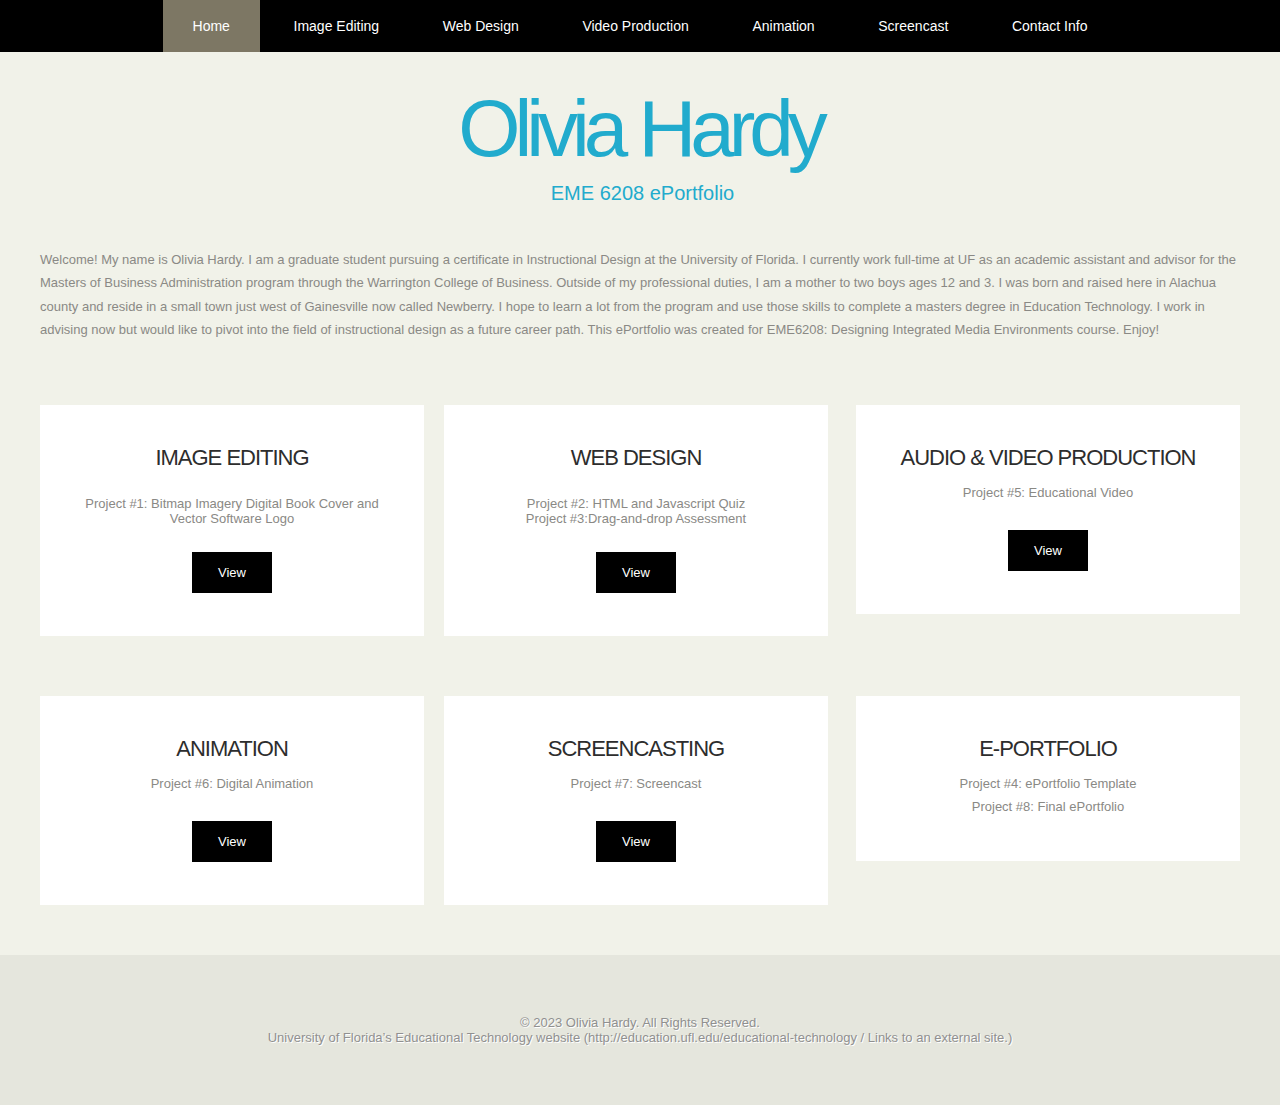
<file: index.html>
<!DOCTYPE html PUBLIC "-//W3C//DTD XHTML 1.0 Strict//EN" "http://www.w3.org/TR/xhtml1/DTD/xhtml1-strict.dtd">


<!--
Design by TEMPLATED
http://templated.co
Released for free under the Creative Commons Attribution License
Name       : Vestibule 
Description: A two-column, fixed-width design with dark color scheme.
Version    : 1.0
Released   : 20130406
-->

<!-- Comments are in ALL CAPS -->


<html xmlns="http://www.w3.org/1999/xhtml">
<head>
<meta name="keywords" content="" />
<meta name="description" content="" />
<meta http-equiv="content-type" content="text/html; charset=utf-8" />

<!-- SET THE PAGE TITLE INSIDE THE TITLE TAGS BELOW -->
<title>Olivia Hardy - ePortfolio</title>

<link href="http://fonts.googleapis.com/css?family=Oxygen:400,700,300" rel="stylesheet" type="text/css" />
<link href="style.css" rel="stylesheet" type="text/css" media="screen" />
</head>

<body>
<div id="wrapper">
<!-- START OF THE NAVIGATION SECTION.  DO NOT CHANGE ANYTHING ABOVE THIS LINE EXCEPT TO SET THE TITLE. -->


	<div id="menu-wrapper">
		<div id="menu" class="container">
			<ul>
				<!-- NAVIGATION MENU.  THERE SHOULD BE ONE LIST ITEM FOR EACH BUTTON IN YOUR NAVIGATION BAR. -->
                <!-- REPLACE THE # IN THE LINK WITH THE FILE NAME OF THE APPROPRIATE PAGE.  -->
                <li class="current_page_item"><a href="index.html">Home</a></li>
				<li><a href="image.html">Image Editing</a></li>
				<li><a href="web.html">Web Design</a></li>
				<li><a href="video.html">Video Production</a></li>
				<li><a href="animation.html">Animation</a></li>
				<li><a href="screencast.html">Screencast</a></li>
				<li><a href="contact.html">Contact Info</a></li>
			</ul>
		</div>
	</div>
	<div id="logo" class="container">
		<!-- THIS IS WHERE YOU CUSTOMIZE THE HEADER FOR EACH PAGE. -->
        <h1>Olivia Hardy</h1>
		<!-- THIS IS WHERE YOU CUSTOMIZE THE SUBHEADER FOR EACH PAGE. -->
        <p>EME 6208 ePortfolio</p>
	</div>
	<div id="page" class="container">
		<div>
			<div class="entry">
				<!-- THIS IS WHERE YOU CUSTOMIZE THE INTRODUCTORY PARAGRAPH FOR EACH PAGE. -->
                <p>Welcome! My name is Olivia Hardy. I am a graduate student pursuing a certificate in Instructional Design at the University of Florida. I currently work full-time at UF as an academic assistant and advisor for the Masters of Business Administration program through the Warrington College of Business. Outside of my professional duties, I am a mother to two boys ages 12 and 3. I was born and raised here in Alachua county and reside in a small town just west of Gainesville now called Newberry. I hope to learn a lot from the program and use those skills to complete a masters degree in Education Technology. I work in advising now but would like to pivot into the field of instructional design as a future career path. This ePortfolio was created for EME6208: Designing Integrated Media Environments course. Enjoy!</p>
			</div>
		</div>
	</div>
    
    
<!-- END OF THE NAVIGATION SECTION. -->

<!-- START OF THE CONTENT SECTION. -->

<!-- ON OTHER PAGES, LIKE THE PROJECT PAGES, YOU WILL TAKE OUT EVERYTHING BETWEEN HERE AND THE END OF THE CONTENT SECTION AND REPLACE IT WITH THE PROJECT CONTENT. -->
    
    
    
    
	<div id="three-column" class="container">
		<div class="tbox1">
			<div class="box-style">
				<div class="content">
					
					<h2>Image Editing</h2>

<br>
Project #1: Bitmap Imagery Digital Book Cover and Vector Software Logo</p>
					<a href="image.html" class="button">View</a>
				</div>
			</div>
		</div>
		<div class="tbox2">
			<div class="box-style">
				<div class="content">
					<h2>Web Design</h2>
<br>
Project #2: HTML and Javascript Quiz
<br>
Project #3:Drag-and-drop Assessment
</p>
					<a href="web.html" class="button">View</a>
				</div>
			</div>
		</div>
		<div class="tbox3">
			<div class="box-style">
				<div class="content">
					<h2>Audio & Video Production</h2>
					<p>Project #5: Educational Video</p>
					<a href="video.html" class="button">View</a>
				</div>
			</div>
		</div>
	</div>
	<div id="three-column" class="container">
		<div class="tbox1">
			<div class="box-style">
				<div class="content">
					<h2>Animation</h2>
					<p>Project #6: Digital Animation</p>
					<a href="animation.html" class="button">View</a>
				</div>
			</div>
		</div>
		<div class="tbox2">
			<div class="box-style">
				<div class="content">
					<h2>Screencasting</h2>
					<p>Project #7: Screencast</p>
					<a href="screencast.html" class="button">View</a>
				</div>
			</div>
		</div>
		<div class="tbox3">
			<div class="box-style">
				<div class="content">
					<h2>E-Portfolio</h2>
					<p>Project #4: ePortfolio Template<br>
Project #8: Final ePortfolio
</p>
				
				</div>
			</div>
		</div>
	</div>	
    
    
    
    
    
<!-- END OF THE CONTENT SECTION.  BELOW YOU CAN CUSTOMIZE YOUR FOOTER. -->
</div>

<div id="footer">
	<!-- START FOOTER -->
	<p>© 2023 Olivia Hardy. All Rights Reserved.
	<br>
	University of Florida’s Educational Technology website (http://education.ufl.edu/educational-technology / Links to an external site.)</p>
    <!-- END FOOTER -->
</div>

</body>
</html>
</file>
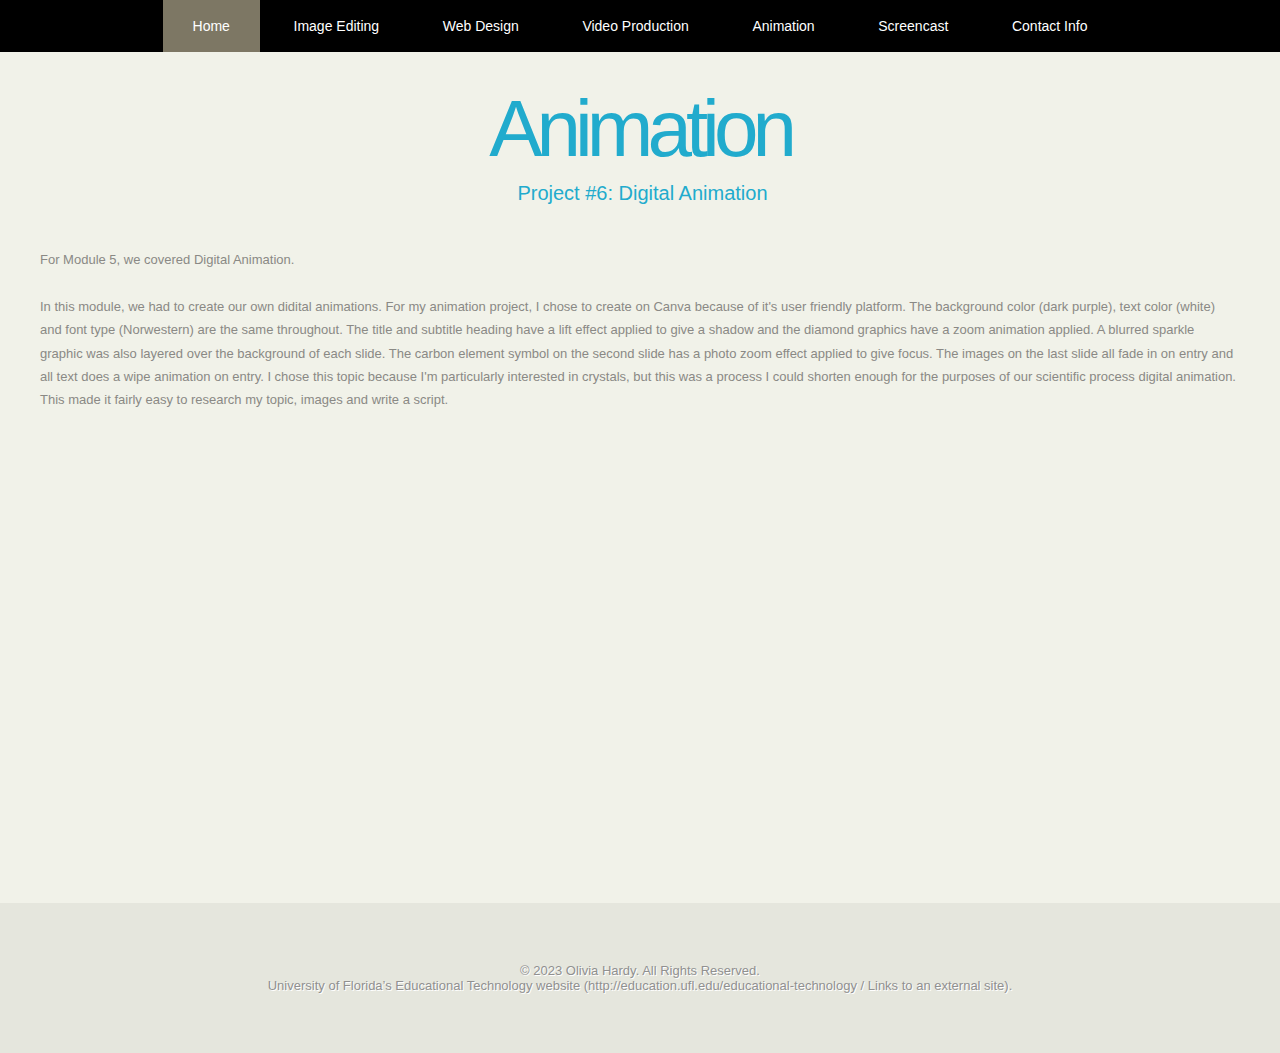
<file: animation.html>
<!DOCTYPE html PUBLIC "-//W3C//DTD XHTML 1.0 Strict//EN" "http://www.w3.org/TR/xhtml1/DTD/xhtml1-strict.dtd">


<!--
Design by TEMPLATED
http://templated.co
Released for free under the Creative Commons Attribution License
Name       : Vestibule 
Description: A two-column, fixed-width design with dark color scheme.
Version    : 1.0
Released   : 20130406
-->

<!-- Comments are in ALL CAPS -->


<html xmlns="http://www.w3.org/1999/xhtml">
<head>
<meta name="keywords" content="" />
<meta name="description" content="" />
<meta http-equiv="content-type" content="text/html; charset=utf-8" />

<!-- SET THE PAGE TITLE INSIDE THE TITLE TAGS BELOW -->
<title>Olivia Hardy - ePortfolio</title>

<link href="http://fonts.googleapis.com/css?family=Oxygen:400,700,300" rel="stylesheet" type="text/css" />
<link href="style.css" rel="stylesheet" type="text/css" media="screen" />
</head>

<body>
<div id="wrapper">
<!-- START OF THE NAVIGATION SECTION.  DO NOT CHANGE ANYTHING ABOVE THIS LINE EXCEPT TO SET THE TITLE. -->


	<div id="menu-wrapper">
		<div id="menu" class="container">
			<ul>
				<!-- NAVIGATION MENU.  THERE SHOULD BE ONE LIST ITEM FOR EACH BUTTON IN YOUR NAVIGATION BAR. -->
                <!-- REPLACE THE # IN THE LINK WITH THE FILE NAME OF THE APPROPRIATE PAGE.  -->
                <li class="current_page_item"><a href="index.html">Home</a></li>
				<li><a href="image.html">Image Editing</a></li>
				<li><a href="web.html">Web Design</a></li>
				<li><a href="video.html">Video Production</a></li>
				<li><a href="animation.html">Animation</a></li>
				<li><a href="screencast.html">Screencast</a></li>
				<li><a href="contact.html">Contact Info</a></li>
			</ul>
		</div>
	</div>
	<div id="logo" class="container">
		<!-- THIS IS WHERE YOU CUSTOMIZE THE HEADER FOR EACH PAGE. -->
        <h1>Animation</h1>
		<!-- THIS IS WHERE YOU CUSTOMIZE THE SUBHEADER FOR EACH PAGE. -->
        <p>Project #6: Digital Animation</p>
	</div>
	<div id="page" class="container">
		<div>
			<div class="entry">
				<!-- THIS IS WHERE YOU CUSTOMIZE THE INTRODUCTORY PARAGRAPH FOR EACH PAGE. -->
                <p>For Module 5, we covered Digital Animation.<br> 
			<br>In this module, we had to create our own didital animations. For my animation project, I chose to create on Canva because of it's user friendly platform. The background color (dark purple), text color (white) and font type (Norwestern) are the same throughout. The title and subtitle heading have a lift effect applied to give a shadow and the diamond graphics have a zoom animation applied. A blurred sparkle graphic was also layered over the background of each slide. The carbon element symbol on the second slide has a photo zoom effect applied to give focus. The images on the last slide all fade in on entry and all text does a wipe animation on entry. I chose this topic because I'm particularly interested in crystals, but this was a process I could shorten enough for the purposes of our scientific process digital animation. This made it fairly easy to research my topic, images and write a script.</p>
			</div>
		</div>
	</div>
    
    
<!-- END OF THE NAVIGATION SECTION. -->

<!-- START OF THE CONTENT SECTION. -->

<!-- ON OTHER PAGES, LIKE THE PROJECT PAGES, YOU WILL TAKE OUT EVERYTHING BETWEEN HERE AND THE END OF THE CONTENT SECTION AND REPLACE IT WITH THE PROJECT CONTENT. -->
    
    
    
    
	<div id="three-column" class="container">
	<iframe width="560" height="315" src="https://www.youtube.com/embed/5TpCKkvhfOg?si=NDVBzivbsJ32OBUV" title="YouTube video player" frameborder="0" allow="accelerometer; autoplay; clipboard-write; encrypted-media; gyroscope; picture-in-picture; web-share" allowfullscreen></iframe>
	</div>
	<div id="three-column" class="container">
		
	</div>	
    
    
    
    
    
<!-- END OF THE CONTENT SECTION.  BELOW YOU CAN CUSTOMIZE YOUR FOOTER. -->
</div>

<div id="footer">
	<!-- START FOOTER -->
	<p>© 2023 Olivia Hardy. All Rights Reserved. <br>
	University of Florida’s Educational Technology website (http://education.ufl.edu/educational-technology / Links to an external site).</p>
    <!-- END FOOTER -->
</div>

</body>
</html>
</file>
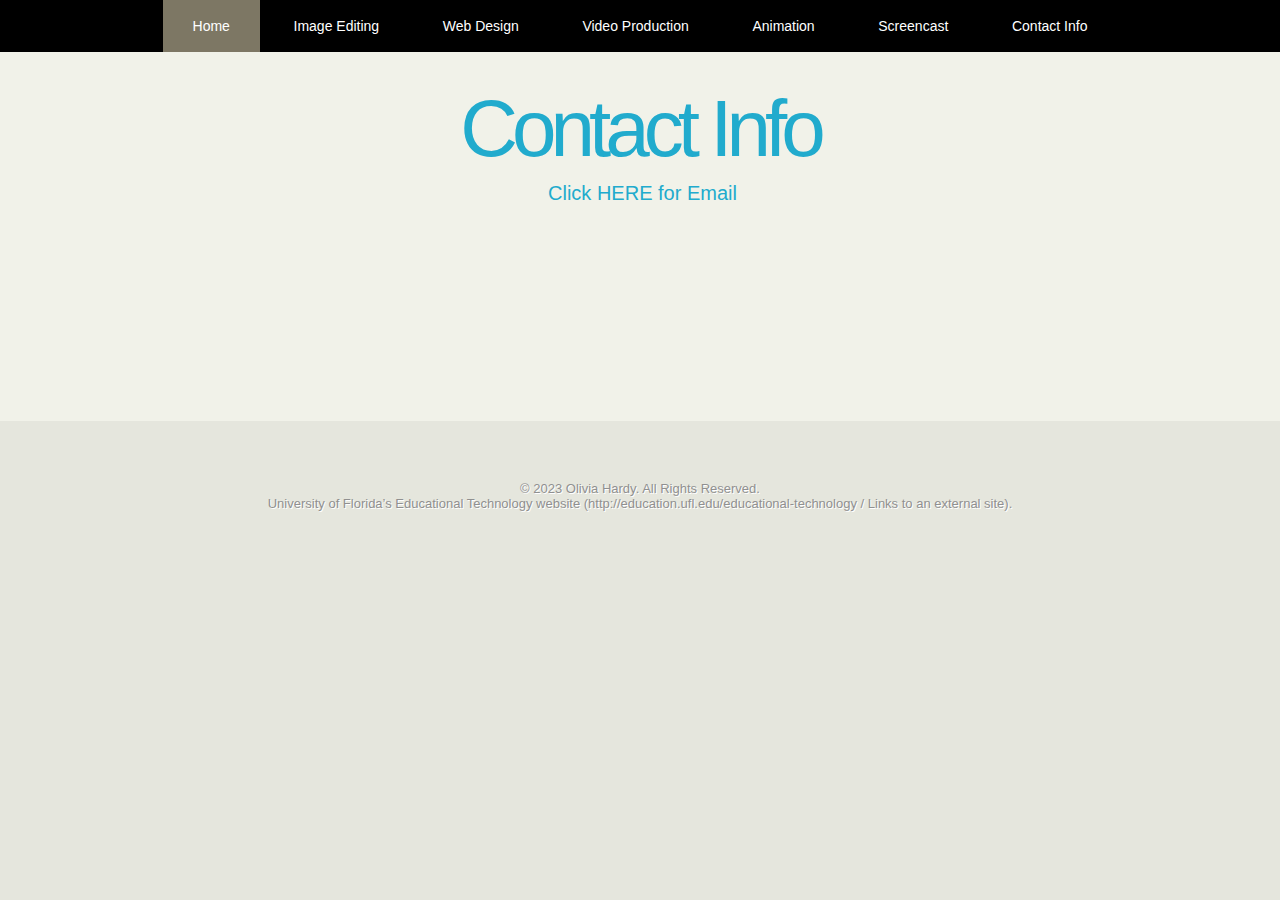
<file: contact.html>
<!DOCTYPE html PUBLIC "-//W3C//DTD XHTML 1.0 Strict//EN" "http://www.w3.org/TR/xhtml1/DTD/xhtml1-strict.dtd">


<!--
Design by TEMPLATED
http://templated.co
Released for free under the Creative Commons Attribution License
Name       : Vestibule 
Description: A two-column, fixed-width design with dark color scheme.
Version    : 1.0
Released   : 20130406
-->

<!-- Comments are in ALL CAPS -->


<html xmlns="http://www.w3.org/1999/xhtml">
<head>
<meta name="keywords" content="" />
<meta name="description" content="" />
<meta http-equiv="content-type" content="text/html; charset=utf-8" />

<!-- SET THE PAGE TITLE INSIDE THE TITLE TAGS BELOW -->
<title>Olivia Hardy - ePortfolio</title>

<link href="http://fonts.googleapis.com/css?family=Oxygen:400,700,300" rel="stylesheet" type="text/css" />
<link href="style.css" rel="stylesheet" type="text/css" media="screen" />
</head>

<body>
<div id="wrapper">
<!-- START OF THE NAVIGATION SECTION.  DO NOT CHANGE ANYTHING ABOVE THIS LINE EXCEPT TO SET THE TITLE. -->


	<div id="menu-wrapper">
		<div id="menu" class="container">
			<ul>
				<!-- NAVIGATION MENU.  THERE SHOULD BE ONE LIST ITEM FOR EACH BUTTON IN YOUR NAVIGATION BAR. -->
                <!-- REPLACE THE # IN THE LINK WITH THE FILE NAME OF THE APPROPRIATE PAGE.  -->
                <li class="current_page_item"><a href="index.html">Home</a></li>
				<li><a href="image.html">Image Editing</a></li>
				<li><a href="web.html">Web Design</a></li>
				<li><a href="video.html">Video Production</a></li>
				<li><a href="animation.html">Animation</a></li>
				<li><a href="screencast.html">Screencast</a></li>
				<li><a href="contact.html">Contact Info</a></li>
			</ul>
		</div>
	</div>
	<div id="logo" class="container">
		<!-- THIS IS WHERE YOU CUSTOMIZE THE HEADER FOR EACH PAGE. -->
        <h1>Contact Info</h1>
		<!-- THIS IS WHERE YOU CUSTOMIZE THE SUBHEADER FOR EACH PAGE. -->
        <p><a href = "mailto: livehardy@ufl.edu">Click HERE for Email</a></p>
	</div>
	<div id="page" class="container">
		<div>
			<div class="entry">
				<!-- THIS IS WHERE YOU CUSTOMIZE THE INTRODUCTORY PARAGRAPH FOR EACH PAGE. -->
                <p>
		</p>	</div>
		</div>
	</div>
    
    
<!-- END OF THE NAVIGATION SECTION. -->

<!-- START OF THE CONTENT SECTION. -->

<!-- ON OTHER PAGES, LIKE THE PROJECT PAGES, YOU WILL TAKE OUT EVERYTHING BETWEEN HERE AND THE END OF THE CONTENT SECTION AND REPLACE IT WITH THE PROJECT CONTENT. -->
    
    
    
    
	<div id="three-column" class="container">
		
	</div>
	<div id="three-column" class="container">
		
	</div>	
    
    
    
    
    
<!-- END OF THE CONTENT SECTION.  BELOW YOU CAN CUSTOMIZE YOUR FOOTER. -->
</div>

<div id="footer">
	<!-- START FOOTER -->
	<p>© 2023 Olivia Hardy. All Rights Reserved. <br>
	University of Florida’s Educational Technology website (http://education.ufl.edu/educational-technology / Links to an external site).</p>
    <!-- END FOOTER -->
</div>

</body>
</html>
</file>
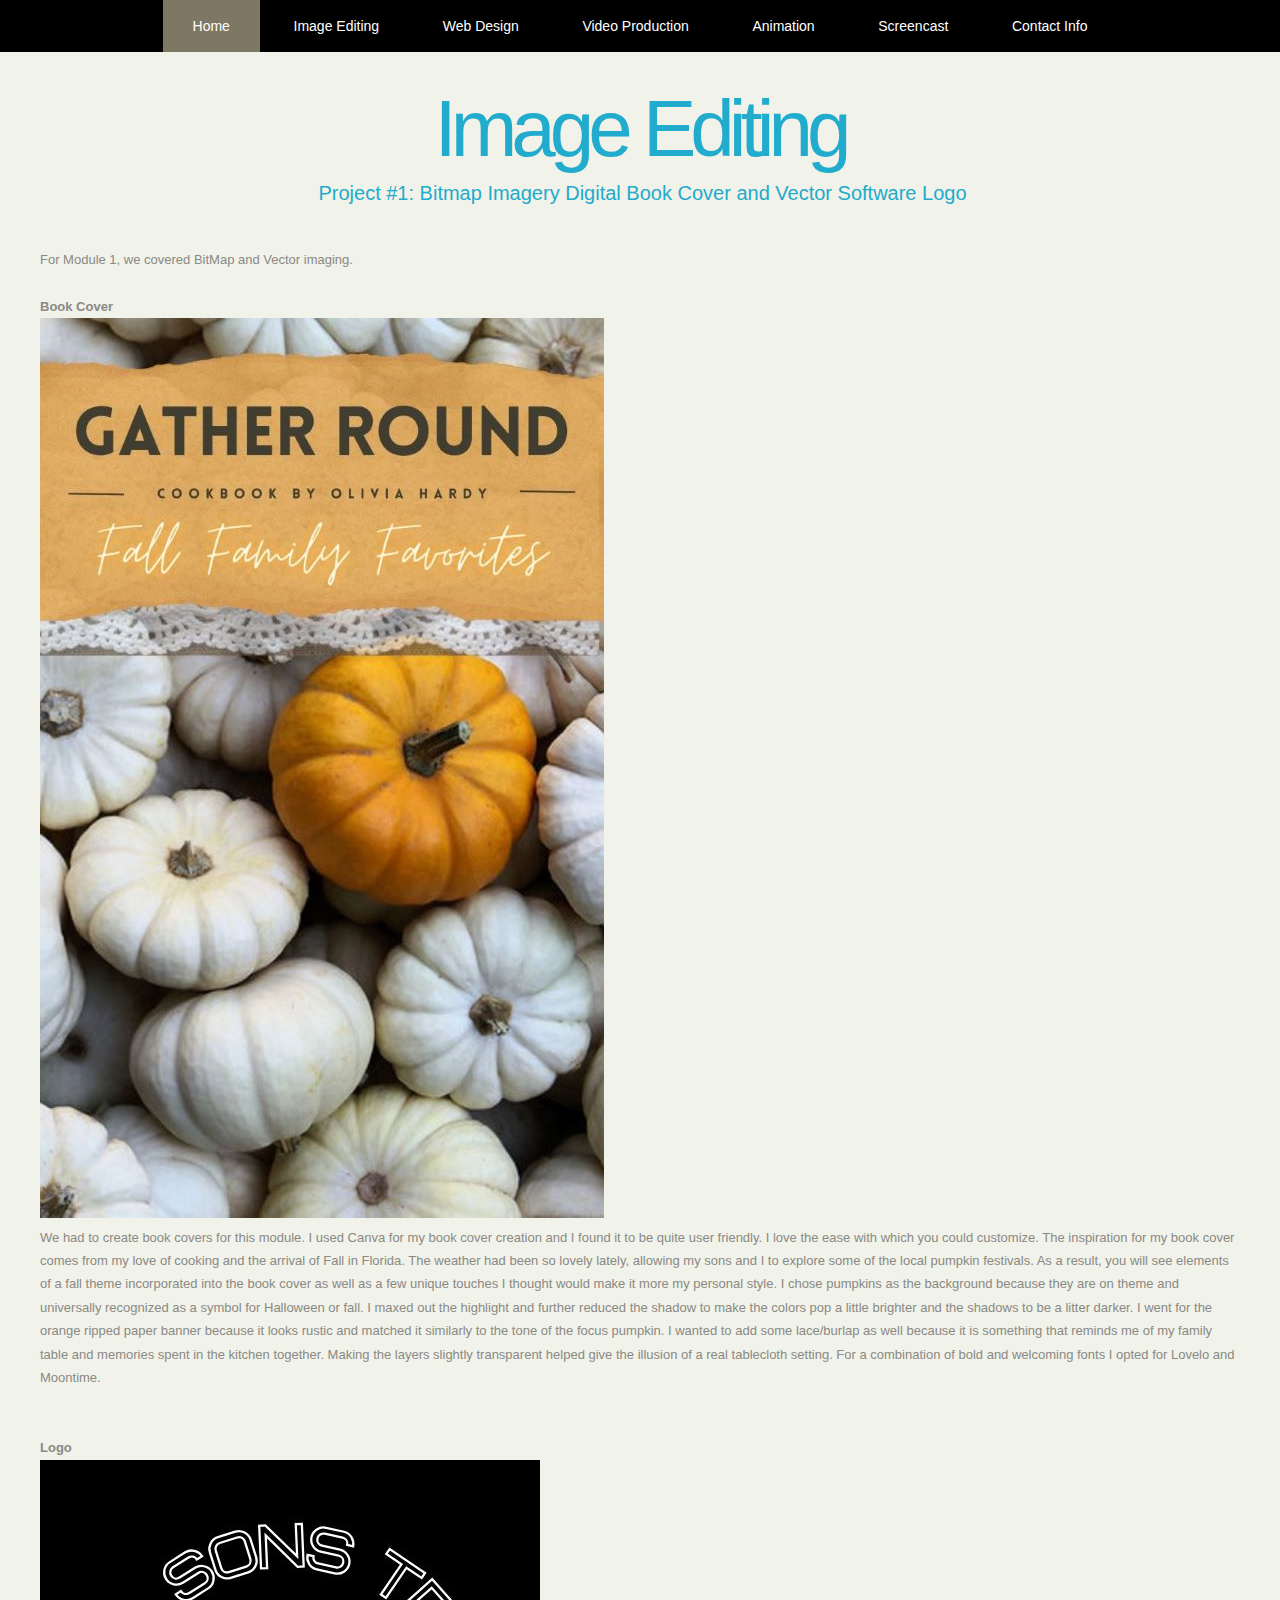
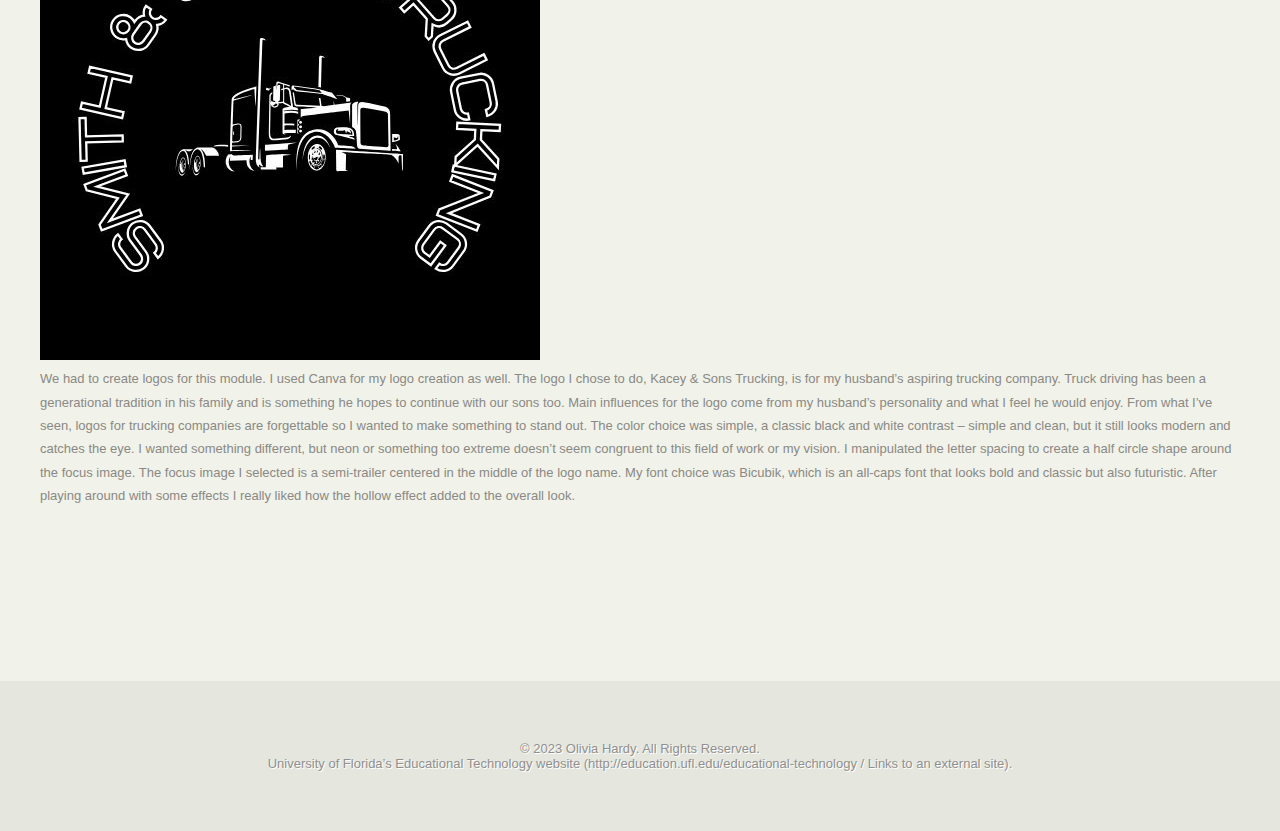
<file: image.html>
<!DOCTYPE html PUBLIC "-//W3C//DTD XHTML 1.0 Strict//EN" "http://www.w3.org/TR/xhtml1/DTD/xhtml1-strict.dtd">


<!--
Design by TEMPLATED
http://templated.co
Released for free under the Creative Commons Attribution License
Name       : Vestibule 
Description: A two-column, fixed-width design with dark color scheme.
Version    : 1.0
Released   : 20130406
-->

<!-- Comments are in ALL CAPS -->


<html xmlns="http://www.w3.org/1999/xhtml">
<head>
<meta name="keywords" content="" />
<meta name="description" content="" />
<meta http-equiv="content-type" content="text/html; charset=utf-8" />

<!-- SET THE PAGE TITLE INSIDE THE TITLE TAGS BELOW -->
<title>Olivia Hardy - ePortfolio</title>

<link href="http://fonts.googleapis.com/css?family=Oxygen:400,700,300" rel="stylesheet" type="text/css" />
<link href="style.css" rel="stylesheet" type="text/css" media="screen" />
</head>

<body>
<div id="wrapper">
<!-- START OF THE NAVIGATION SECTION.  DO NOT CHANGE ANYTHING ABOVE THIS LINE EXCEPT TO SET THE TITLE. -->


	<div id="menu-wrapper">
		<div id="menu" class="container">
			<ul>
				<!-- NAVIGATION MENU.  THERE SHOULD BE ONE LIST ITEM FOR EACH BUTTON IN YOUR NAVIGATION BAR. -->
                <!-- REPLACE THE # IN THE LINK WITH THE FILE NAME OF THE APPROPRIATE PAGE.  -->
                <li class="current_page_item"><a href="index.html">Home</a></li>
				<li><a href="image.html">Image Editing</a></li>
				<li><a href="web.html">Web Design</a></li>
				<li><a href="video.html">Video Production</a></li>
				<li><a href="animation.html">Animation</a></li>
				<li><a href="screencast.html">Screencast</a></li>
				<li><a href="contact.html">Contact Info</a></li>
			</ul>
		</div>
	</div>
	<div id="logo" class="container">
		<!-- THIS IS WHERE YOU CUSTOMIZE THE HEADER FOR EACH PAGE. -->
        <h1>Image Editing</h1>
		<!-- THIS IS WHERE YOU CUSTOMIZE THE SUBHEADER FOR EACH PAGE. -->
        <p>Project #1: Bitmap Imagery Digital Book Cover and Vector Software Logo</p>
	</div>
	<div id="page" class="container">
		<div>
			<div class="entry">
				<!-- THIS IS WHERE YOU CUSTOMIZE THE INTRODUCTORY PARAGRAPH FOR EACH PAGE. -->
                <p>For Module 1, we covered BitMap and Vector imaging.<br>
			<br>
			<b>Book Cover</b><br>
<img src="Gather Round (1).jpg" alt="book" /><br>
We had to create book covers for this module. I used Canva for my book cover creation and I found it to be quite user friendly. I love the ease with which you could customize. The inspiration for my book cover comes from my love of cooking and the arrival of Fall in Florida. The weather had been so lovely lately, allowing my sons and I to explore some of the local pumpkin festivals. As a result, you will see elements of a fall theme incorporated into the book cover as well as a few unique touches I thought would make it more my personal style. I chose pumpkins as the background because they are on theme and universally recognized as a symbol for Halloween or fall. I maxed out the highlight and further reduced the shadow to make the colors pop a little brighter and the shadows to be a litter darker. I went for the orange ripped paper banner because it looks rustic and matched it similarly to the tone of the focus pumpkin. I wanted to add some lace/burlap as well because it is something that reminds me of my family table and memories spent in the kitchen together. Making the layers slightly transparent helped give the illusion of a real tablecloth setting. For a combination of bold and welcoming fonts I opted for Lovelo and Moontime.
<br>
<br>
<br>
<b>Logo</b><br>
<img src="Smith & Sons Trucking.jpg" alt="book" /><br>
We had to create logos for this module. I used Canva for my logo creation as well. The logo I chose to do, Kacey & Sons Trucking, is for my husband’s aspiring trucking company. Truck driving has been a generational tradition in his family and is something he hopes to continue with our sons too. Main influences for the logo come from my husband’s personality and what I feel he would enjoy. From what I’ve seen, logos for trucking companies are forgettable so I wanted to make something to stand out. The color choice was simple, a classic black and white contrast – simple and clean, but it still looks modern and catches the eye. I wanted something different, but neon or something too extreme doesn’t seem congruent to this field of work or my vision. I manipulated the letter spacing to create a half circle shape around the focus image. The focus image I selected is a semi-trailer centered in the middle of the logo name. My font choice was Bicubik, which is an all-caps font that looks bold and classic but also futuristic. After playing around with some effects I really liked how the hollow effect added to the overall look.</p>
			</div>
		</div>
	</div>
    
    
<!-- END OF THE NAVIGATION SECTION. -->

<!-- START OF THE CONTENT SECTION. -->

<!-- ON OTHER PAGES, LIKE THE PROJECT PAGES, YOU WILL TAKE OUT EVERYTHING BETWEEN HERE AND THE END OF THE CONTENT SECTION AND REPLACE IT WITH THE PROJECT CONTENT. -->
    
    
    
    
	<div id="three-column" class="container">
		
	</div>
	<div id="three-column" class="container">
		
	</div>	
    
    
    
    
    
<!-- END OF THE CONTENT SECTION.  BELOW YOU CAN CUSTOMIZE YOUR FOOTER. -->
</div>

<div id="footer">
	<!-- START FOOTER -->
	<p>© 2023 Olivia Hardy. All Rights Reserved. <br>
	University of Florida’s Educational Technology website (http://education.ufl.edu/educational-technology / Links to an external site).</p>
    <!-- END FOOTER -->
</div>

</body>
</html>
</file>
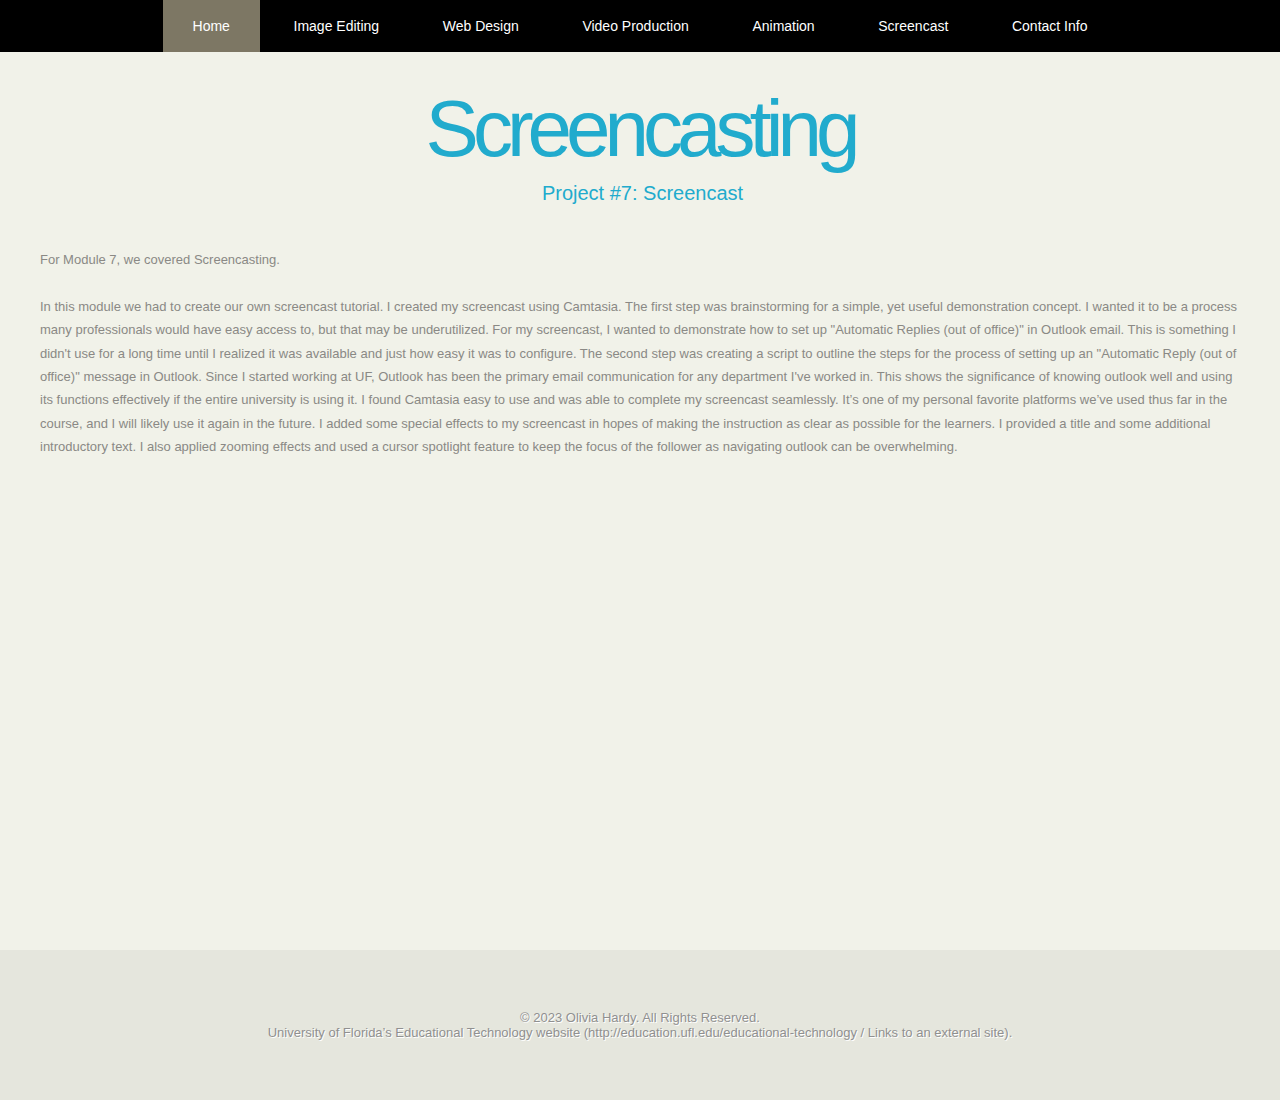
<file: screencast.html>
<!DOCTYPE html PUBLIC "-//W3C//DTD XHTML 1.0 Strict//EN" "http://www.w3.org/TR/xhtml1/DTD/xhtml1-strict.dtd">


<!--
Design by TEMPLATED
http://templated.co
Released for free under the Creative Commons Attribution License
Name       : Vestibule 
Description: A two-column, fixed-width design with dark color scheme.
Version    : 1.0
Released   : 20130406
-->

<!-- Comments are in ALL CAPS -->


<html xmlns="http://www.w3.org/1999/xhtml">
<head>
<meta name="keywords" content="" />
<meta name="description" content="" />
<meta http-equiv="content-type" content="text/html; charset=utf-8" />

<!-- SET THE PAGE TITLE INSIDE THE TITLE TAGS BELOW -->
<title>Olivia Hardy - ePortfolio</title>

<link href="http://fonts.googleapis.com/css?family=Oxygen:400,700,300" rel="stylesheet" type="text/css" />
<link href="style.css" rel="stylesheet" type="text/css" media="screen" />
</head>

<body>
<div id="wrapper">
<!-- START OF THE NAVIGATION SECTION.  DO NOT CHANGE ANYTHING ABOVE THIS LINE EXCEPT TO SET THE TITLE. -->


	<div id="menu-wrapper">
		<div id="menu" class="container">
			<ul>
				<!-- NAVIGATION MENU.  THERE SHOULD BE ONE LIST ITEM FOR EACH BUTTON IN YOUR NAVIGATION BAR. -->
                <!-- REPLACE THE # IN THE LINK WITH THE FILE NAME OF THE APPROPRIATE PAGE.  -->
                <li class="current_page_item"><a href="index.html">Home</a></li>
				<li><a href="image.html">Image Editing</a></li>
				<li><a href="web.html">Web Design</a></li>
				<li><a href="video.html">Video Production</a></li>
				<li><a href="animation.html">Animation</a></li>
				<li><a href="screencast.html">Screencast</a></li>
				<li><a href="contact.html">Contact Info</a></li>
			</ul>
		</div>
	</div>
	<div id="logo" class="container">
		<!-- THIS IS WHERE YOU CUSTOMIZE THE HEADER FOR EACH PAGE. -->
        <h1>Screencasting</h1>
		<!-- THIS IS WHERE YOU CUSTOMIZE THE SUBHEADER FOR EACH PAGE. -->
        <p>Project #7: Screencast</p>
	</div>
	<div id="page" class="container">
		<div>
			<div class="entry">
				<!-- THIS IS WHERE YOU CUSTOMIZE THE INTRODUCTORY PARAGRAPH FOR EACH PAGE. -->
                <p>For Module 7, we covered Screencasting.<br> 
			<br>In this module we had to create our own screencast tutorial. I created my screencast using Camtasia. The first step was brainstorming for a simple, yet useful demonstration concept. I wanted it to be a process many professionals would have easy access to, but that may be underutilized. For my screencast, I wanted to demonstrate how to set up "Automatic Replies (out of office)" in Outlook email. This is something I didn't use for a long time until I realized it was available and just how easy it was to configure.


The second step was creating a script to outline the steps for the process of setting up an "Automatic Reply (out of office)" message in Outlook. Since I started working at UF, Outlook has been the primary email communication for any department I've worked in. This shows the significance of knowing outlook well and using its functions effectively if the entire university is using it.


I found Camtasia easy to use and was able to complete my screencast seamlessly. It’s one of my personal favorite platforms we’ve used thus far in the course, and I will likely use it again in the future. I added some special effects to my screencast in hopes of making the instruction as clear as possible for the learners. I provided a title and some additional introductory text. I also applied zooming effects and used a cursor spotlight feature to keep the focus of the follower as navigating outlook can be overwhelming.</div>
		</div>
	</div>
    
    
<!-- END OF THE NAVIGATION SECTION. -->

<!-- START OF THE CONTENT SECTION. -->

<!-- ON OTHER PAGES, LIKE THE PROJECT PAGES, YOU WILL TAKE OUT EVERYTHING BETWEEN HERE AND THE END OF THE CONTENT SECTION AND REPLACE IT WITH THE PROJECT CONTENT. -->
    
    
    
    
	<div id="three-column" class="container">
	<iframe width="560" height="315" src="https://www.youtube.com/embed/M07T1zFWGN4?si=YAT12Z2R-IEnJaT1" title="YouTube video player" frameborder="0" allow="accelerometer; autoplay; clipboard-write; encrypted-media; gyroscope; picture-in-picture; web-share" allowfullscreen></iframe>	
	</div>
	<div id="three-column" class="container">
		
	</div>	
    
    
    
    
    
<!-- END OF THE CONTENT SECTION.  BELOW YOU CAN CUSTOMIZE YOUR FOOTER. -->
</div>

<div id="footer">
	<!-- START FOOTER -->
	<p>© 2023 Olivia Hardy. All Rights Reserved. <br>
	University of Florida’s Educational Technology website (http://education.ufl.edu/educational-technology / Links to an external site).</p>
    <!-- END FOOTER -->
</div>

</body>
</html>
</file>
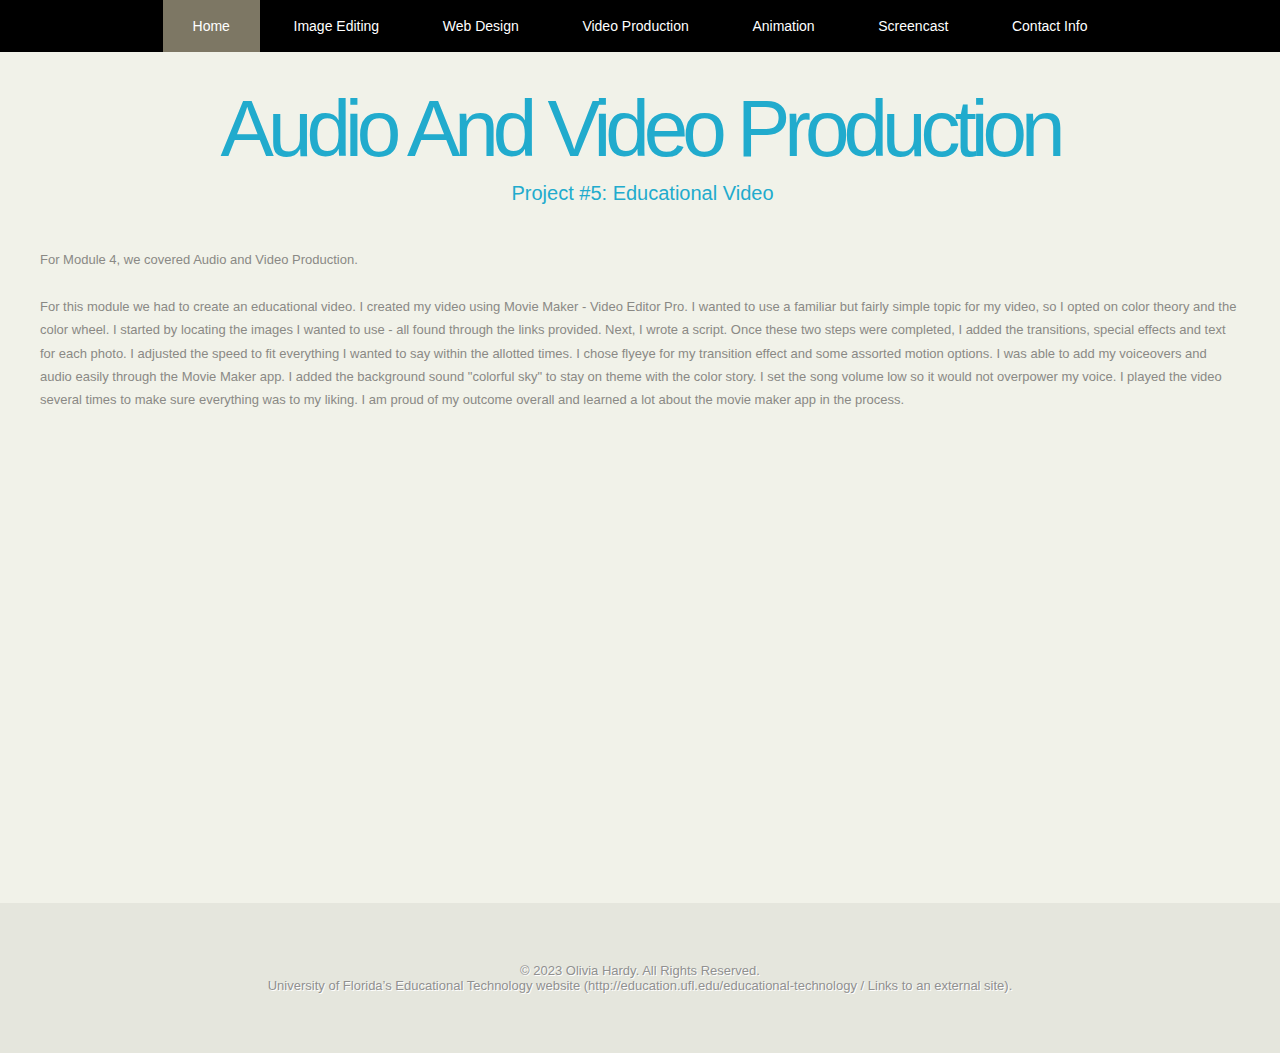
<file: video.html>
<!DOCTYPE html PUBLIC "-//W3C//DTD XHTML 1.0 Strict//EN" "http://www.w3.org/TR/xhtml1/DTD/xhtml1-strict.dtd">


<!--
Design by TEMPLATED
http://templated.co
Released for free under the Creative Commons Attribution License
Name       : Vestibule 
Description: A two-column, fixed-width design with dark color scheme.
Version    : 1.0
Released   : 20130406
-->

<!-- Comments are in ALL CAPS -->


<html xmlns="http://www.w3.org/1999/xhtml">
<head>
<meta name="keywords" content="" />
<meta name="description" content="" />
<meta http-equiv="content-type" content="text/html; charset=utf-8" />

<!-- SET THE PAGE TITLE INSIDE THE TITLE TAGS BELOW -->
<title>Olivia Hardy - ePortfolio</title>

<link href="http://fonts.googleapis.com/css?family=Oxygen:400,700,300" rel="stylesheet" type="text/css" />
<link href="style.css" rel="stylesheet" type="text/css" media="screen" />
</head>

<body>
<div id="wrapper">
<!-- START OF THE NAVIGATION SECTION.  DO NOT CHANGE ANYTHING ABOVE THIS LINE EXCEPT TO SET THE TITLE. -->


	<div id="menu-wrapper">
		<div id="menu" class="container">
			<ul>
				<!-- NAVIGATION MENU.  THERE SHOULD BE ONE LIST ITEM FOR EACH BUTTON IN YOUR NAVIGATION BAR. -->
                <!-- REPLACE THE # IN THE LINK WITH THE FILE NAME OF THE APPROPRIATE PAGE.  -->
                <li class="current_page_item"><a href="index.html">Home</a></li>
				<li><a href="image.html">Image Editing</a></li>
				<li><a href="web.html">Web Design</a></li>
				<li><a href="video.html">Video Production</a></li>
				<li><a href="animation.html">Animation</a></li>
				<li><a href="screencast.html">Screencast</a></li>
				<li><a href="contact.html">Contact Info</a></li>
			</ul>
		</div>
	</div>
	<div id="logo" class="container">
		<!-- THIS IS WHERE YOU CUSTOMIZE THE HEADER FOR EACH PAGE. -->
        <h1>Audio and Video Production</h1>
		<!-- THIS IS WHERE YOU CUSTOMIZE THE SUBHEADER FOR EACH PAGE. -->
        <p>Project #5: Educational Video</p>
	</div>
	<div id="page" class="container">
		<div>
			<div class="entry">
				<!-- THIS IS WHERE YOU CUSTOMIZE THE INTRODUCTORY PARAGRAPH FOR EACH PAGE. -->
                <p>For Module 4, we covered Audio and Video Production.<br> 
			<br>
			For this module we had to create an educational video. I created my video using Movie Maker - Video Editor Pro. I wanted to use a familiar but fairly simple topic for my video, so I opted on color theory and the color wheel. I started by locating the images I wanted to use - all found through the links provided. Next, I wrote a script. Once these two steps were completed, I added the transitions, special effects and text for each photo. I adjusted the speed to fit everything I wanted to say within the allotted times. I chose flyeye for my transition effect and some assorted motion options. I was able to add my voiceovers and audio easily through the Movie Maker app. I added the background sound "colorful sky" to stay on theme with the color story. I set the song volume low so it would not overpower my voice. I played the video several times to make sure everything was to my liking. I am proud of my outcome overall and learned a lot about the movie maker app in the process.</p>
			</div>
		</div>
	</div>
    
    
<!-- END OF THE NAVIGATION SECTION. -->

<!-- START OF THE CONTENT SECTION. -->

<!-- ON OTHER PAGES, LIKE THE PROJECT PAGES, YOU WILL TAKE OUT EVERYTHING BETWEEN HERE AND THE END OF THE CONTENT SECTION AND REPLACE IT WITH THE PROJECT CONTENT. -->
    
    
    
    
	<div id="three-column" class="container">
	<iframe width="560" height="315" src="https://www.youtube.com/embed/SeX4tDPATJc?si=sXRC3kLQqd4gm17j" title="YouTube video player" frameborder="0" allow="accelerometer; autoplay; clipboard-write; encrypted-media; gyroscope; picture-in-picture; web-share" allowfullscreen></iframe>	
	</div>
	<div id="three-column" class="container">
		
	</div>	
    
    
    
    
    
<!-- END OF THE CONTENT SECTION.  BELOW YOU CAN CUSTOMIZE YOUR FOOTER. -->
</div>

<div id="footer">
	<!-- START FOOTER -->
	<p>© 2023 Olivia Hardy. All Rights Reserved. <br>
	University of Florida’s Educational Technology website (http://education.ufl.edu/educational-technology / Links to an external site).</p>
    <!-- END FOOTER -->
</div>

</body>
</html>
</file>
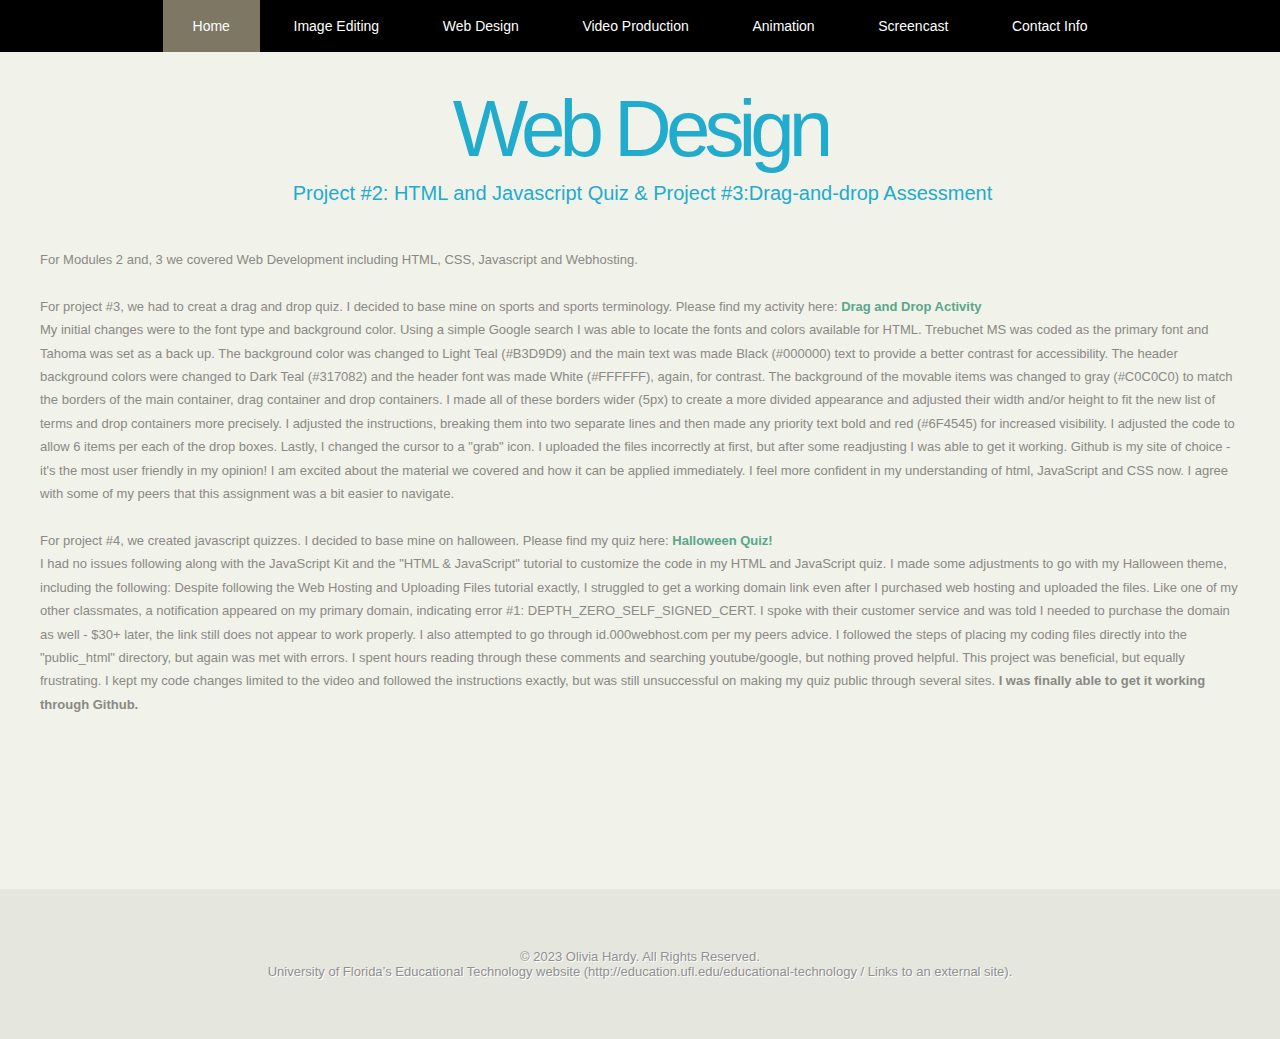
<file: web.html>
<!DOCTYPE html PUBLIC "-//W3C//DTD XHTML 1.0 Strict//EN" "http://www.w3.org/TR/xhtml1/DTD/xhtml1-strict.dtd">


<!--
Design by TEMPLATED
http://templated.co
Released for free under the Creative Commons Attribution License
Name       : Vestibule 
Description: A two-column, fixed-width design with dark color scheme.
Version    : 1.0
Released   : 20130406
-->

<!-- Comments are in ALL CAPS -->


<html xmlns="http://www.w3.org/1999/xhtml">
<head>
<meta name="keywords" content="" />
<meta name="description" content="" />
<meta http-equiv="content-type" content="text/html; charset=utf-8" />

<!-- SET THE PAGE TITLE INSIDE THE TITLE TAGS BELOW -->
<title>Olivia Hardy - ePortfolio</title>

<link href="http://fonts.googleapis.com/css?family=Oxygen:400,700,300" rel="stylesheet" type="text/css" />
<link href="style.css" rel="stylesheet" type="text/css" media="screen" />
</head>

<body>
<div id="wrapper">
<!-- START OF THE NAVIGATION SECTION.  DO NOT CHANGE ANYTHING ABOVE THIS LINE EXCEPT TO SET THE TITLE. -->


	<div id="menu-wrapper">
		<div id="menu" class="container">
			<ul>
				<!-- NAVIGATION MENU.  THERE SHOULD BE ONE LIST ITEM FOR EACH BUTTON IN YOUR NAVIGATION BAR. -->
                <!-- REPLACE THE # IN THE LINK WITH THE FILE NAME OF THE APPROPRIATE PAGE.  -->
                <li class="current_page_item"><a href="index.html">Home</a></li>
				<li><a href="image.html">Image Editing</a></li>
				<li><a href="web.html">Web Design</a></li>
				<li><a href="video.html">Video Production</a></li>
				<li><a href="animation.html">Animation</a></li>
				<li><a href="screencast.html">Screencast</a></li>
				<li><a href="contact.html">Contact Info</a></li>
			</ul>
		</div>
	</div>
	<div id="logo" class="container">
		<!-- THIS IS WHERE YOU CUSTOMIZE THE HEADER FOR EACH PAGE. -->
        <h1>Web Design</h1>
		<!-- THIS IS WHERE YOU CUSTOMIZE THE SUBHEADER FOR EACH PAGE. -->
        <p>Project #2: HTML and Javascript Quiz & Project #3:Drag-and-drop Assessment<br><Br></p>
	</div>
	<div id="page" class="container">
		<div>
			<div class="entry">
				<!-- THIS IS WHERE YOU CUSTOMIZE THE INTRODUCTORY PARAGRAPH FOR EACH PAGE. -->
                <p>For Modules 2 and, 3 we covered Web Development including HTML, CSS, Javascript and Webhosting.<br>
		<Br>For project #3, we had to creat a drag and drop quiz. I decided to base mine on sports and sports terminology. Please find my activity here: <b><a href="https://livehardy.github.io/draganddrop/">Drag and Drop Activity</a></b> <br>			
My initial changes were to the font type and background color. Using a simple Google search I was able to locate the fonts and colors available for HTML. Trebuchet MS was coded as the primary font and Tahoma was set as a back up. The background color was changed to Light Teal (#B3D9D9) and the main text was made Black (#000000) text to provide a better contrast for accessibility. The header background colors were changed to Dark Teal (#317082) and the header font was made White (#FFFFFF), again, for contrast. The background of the movable items was changed to gray (#C0C0C0) to match the borders of the main container, drag container and drop containers. I made all of these borders wider (5px) to create a more divided appearance and adjusted their width and/or height to fit the new list of terms and drop containers more precisely. I adjusted the instructions, breaking them into two separate lines and then made any priority text bold and red (#6F4545) for increased visibility. I adjusted the code to allow 6 items per each of the drop boxes. Lastly, I changed the cursor to a "grab" icon. I uploaded the files incorrectly at first, but after some readjusting I was able to get it working. Github is my site of choice - it's the most user friendly in my opinion! I am excited about the material we covered and how it can be applied immediately. I feel more confident in my understanding of html, JavaScript and CSS now. I agree with some of my peers that this assignment was a bit easier to navigate.
		<br>
		<br>
		For project #4, we created javascript quizzes. I decided to base mine on halloween. Please find my quiz here:<b> <a href="https://livehardy.github.io/halloweenquiz/">Halloween Quiz!</a> </b><br>
			
I had no issues following along with the JavaScript Kit and the "HTML & JavaScript" tutorial to customize the code in my HTML and JavaScript quiz. I made some adjustments to go with my Halloween theme, including the following:

Despite following the Web Hosting and Uploading Files tutorial exactly, I struggled to get a working domain link even after I purchased web hosting and uploaded the files. Like one of my other classmates, a notification appeared on my primary domain, indicating error #1: DEPTH_ZERO_SELF_SIGNED_CERT. I spoke with their customer service and was told I needed to purchase the domain as well - $30+ later, the link still does not appear to work properly. I also attempted to go through id.000webhost.com per my peers advice. I followed the steps of placing my coding files directly into the "public_html" directory, but again was met with errors. I spent hours reading through these comments and searching youtube/google, but nothing proved helpful.

This project was beneficial, but equally frustrating. I kept my code changes limited to the video and followed the instructions exactly, but was still unsuccessful on making my quiz public through several sites. <b>I was finally able to get it working through Github. </b>
		
		</p>
</div>
		</div>
	</div>
    
    
<!-- END OF THE NAVIGATION SECTION. -->

<!-- START OF THE CONTENT SECTION. -->

<!-- ON OTHER PAGES, LIKE THE PROJECT PAGES, YOU WILL TAKE OUT EVERYTHING BETWEEN HERE AND THE END OF THE CONTENT SECTION AND REPLACE IT WITH THE PROJECT CONTENT. -->
    
    
    
    
	<div id="three-column" class="container">
		
	</div>
	<div id="three-column" class="container">
		
	</div>	
    
    
    
    
    
<!-- END OF THE CONTENT SECTION.  BELOW YOU CAN CUSTOMIZE YOUR FOOTER. -->
</div>

<div id="footer">
	<!-- START FOOTER -->
	<p>© 2023 Olivia Hardy. All Rights Reserved. <br>
	University of Florida’s Educational Technology website (http://education.ufl.edu/educational-technology / Links to an external site).</p>
    <!-- END FOOTER -->
</div>

</body>
</html>
</file>
<file: style.css>
/*
Design by TEMPLATED
http://templated.co
Released for free under the Creative Commons Attribution License
*/

body {
	margin: 0;
	padding: 0;
	background: #E5E6DD;
	font-family: 'Gill Sans', sans-serif;
	font-size: 13px;
	color: #8A8985;
}

h1, h2, h3 {
	margin: 0;
	padding: 0;
	text-transform: uppercase;
	font-weight: 300;
	color: #21ABCD;
}

h1 {
	font-size: 2em;
}

h2 {
	font-size: 2.8em;
}

h3 {
	font-size: 1.6em;
}

p, ul, ol {
	margin-top: 0;
	line-height: 180%;
}

ul, ol {
}

a {
	text-decoration: none;
	color: #5BA689;
}

a:hover {
}

#wrapper {
	overflow: hidden;
	background: #F1F2E9;
}

.container {
	width: 1200px;
	margin: 0px auto;
}

/* Header */

#header-wrapper {
	overflow: hidden;
	height: 600px;
}

#header {
	width: 960px;
	height: 200px;
	margin: 0 auto;
	padding: 0px 20px;
}

/* Logo */

#logo {
	overflow: hidden;
	height: 150px;
}

#logo h1, #logo p {
	text-align: center;
}

#logo h1 {
	padding: 5px 0px 20px 0px;
	letter-spacing: -6px;
	text-transform: capitalize;
	font-size: 80px;
}

#logo p {
	margin-top: -20px;
	padding: 0px 0px 0px 5px;
	font-size: 20px;
	font-weight: 300;
	color: #21abcd;
}

#logo p a {
	color: #21abcd;
}

#logo a {
	border: none;
	background: none;
	text-decoration: none;
	color: #21abcd;
}


/* Menu */

#menu-wrapper {
	overflow: hidden;
	height: 52px;
	margin-bottom: 2em;
	background: #000000;
}

#menu {
	overflow: hidden;
	height: 52px;
}

#menu ul {
	margin: 0;
	padding: 0px 0px 0px 0px;
	list-style: none;
	line-height: normal;
	text-align: center;
}

#menu li {
	display: inline-block;
}

#menu a {
	display: block;
	padding: 0px 30px;
	line-height: 52px;
	border: none;
	text-decoration: none;
	text-align: center;
	font-family: 'Oswald', sans-serif;
	font-size: 14px;
	font-weight: 300;
	color: #FFFFFF;
}

#menu a:hover, #menu .current_page_item a {
	background: #7D7764;
	text-decoration: none;
	color: #FFFFFF;
}

#menu .current_page_item a {
}

/* Page */

#page {
	overflow: hidden;
	padding: 20px 20px 40px 20px;
}

/* Content */

#content {
	float: left;
	width: 752px;
	padding: 0px 0px 0px 0px;
}


/* Footer */

#footer {
	height: 100px;
	margin: 0 auto;
	padding: 50px 0px 0px 0px;
}

#footer p {
	margin: 0;
	padding-top: 10px;
	line-height: normal;
	text-align: center;
	text-shadow: 1px 1px 0px #FFFFFF;
	color: #909090;
}

#footer a {
	text-decoration: underline;
	color: #909090;
}

#footer a:hover {
	text-decoration: none;
	color: #383838;
}

.box1 {
	overflow: hidden;
	height: 300px;
	background: url(images/img04.jpg) no-repeat center bottom;
}


/* Three Column Content */

#three-column {
	overflow: hidden;
	padding: 10px 0px 50px 0px;
}

#three-column .tbox1 {
	float: left;
	width: 384px;
	margin-right: 20px;
}

#three-column .tbox2 {
	float: left;
	width: 384px;
}

#three-column .tbox3 {
	float: right;
	width: 384px;
}

.box-style {
	background: #FFFFFF;
	text-align: center;
}

.box-style h2 {
	padding: 10px 0px;
	letter-spacing: -1px;
	font-size: 22px;
	color: #2D2D2D;
}

.box-style .content {
	overflow: hidden;
	width: 324px;
	padding: 30px;
}

.button
{
	display: inline-block;
	margin: 1em 0em;
	background: #000;
	padding: 1em 2em;
	color: #FFFFFF;
}
</file>
